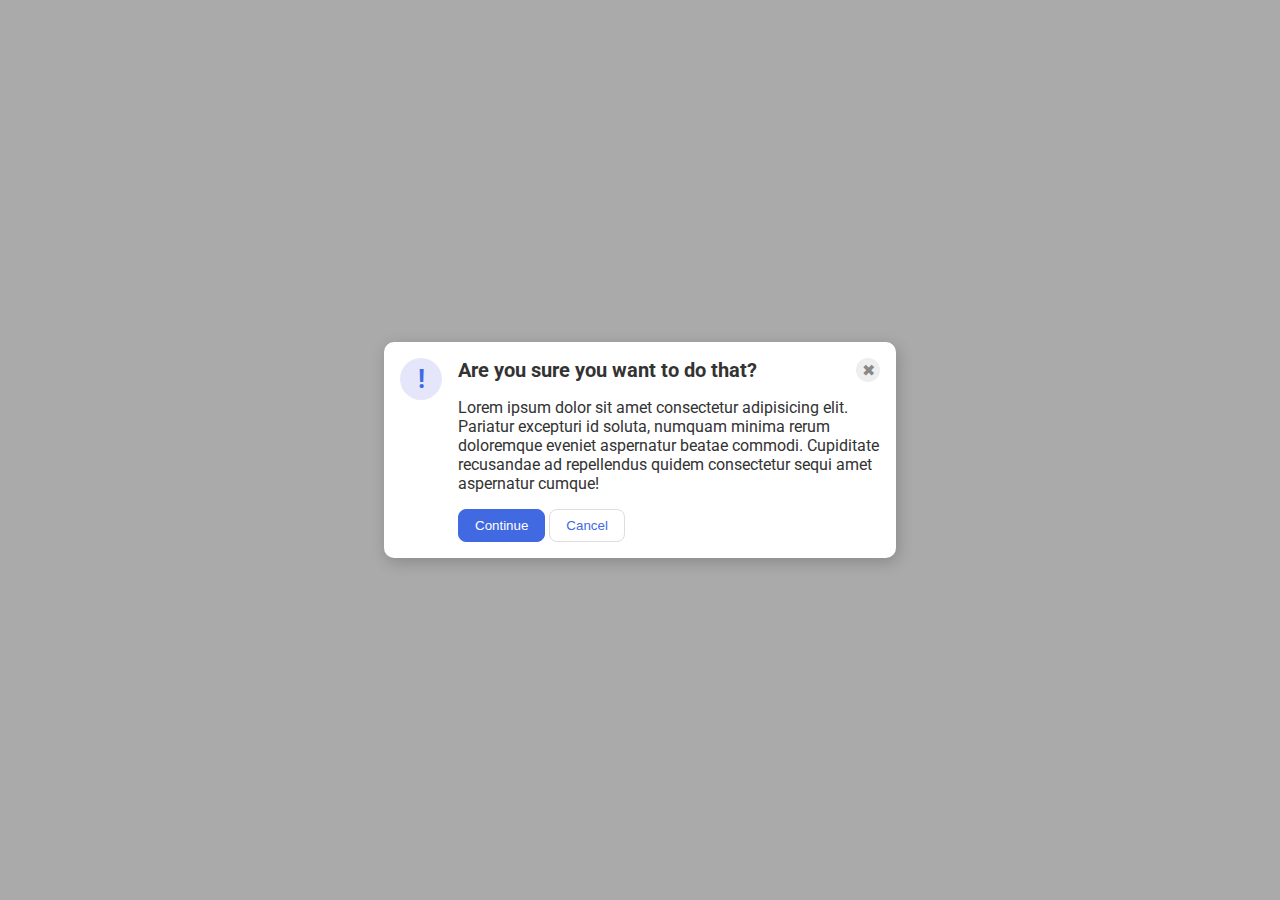
<file: flex/05-flex-modal/index.html>
<!DOCTYPE html>
<html lang="en">

<head>
    <meta charset="UTF-8">
    <meta http-equiv="X-UA-Compatible" content="IE=edge">
    <meta name="viewport" content="width=device-width, initial-scale=1.0">
    <link rel="stylesheet" href="style.css">
    <title>Modal</title>
</head>

<body>
    <div class="modal">
        <div class="icon">!</div>
        <div class="info">
            <div class="top">
                <div class="header">Are you sure you want to do that?</div>
                <div class="close-button">✖</div>
            </div>
            <div class="text">Lorem ipsum dolor sit amet consectetur adipisicing elit. Pariatur excepturi id soluta,
                numquam
                minima rerum doloremque eveniet aspernatur beatae commodi. Cupiditate recusandae ad repellendus quidem
                consectetur sequi amet aspernatur cumque!</div>
            <div class="buttons">
                <button class="continue">Continue</button>
                <button class="cancel">Cancel</button>
            </div>
        </div>
    </div>
</body>

</html>
</file>
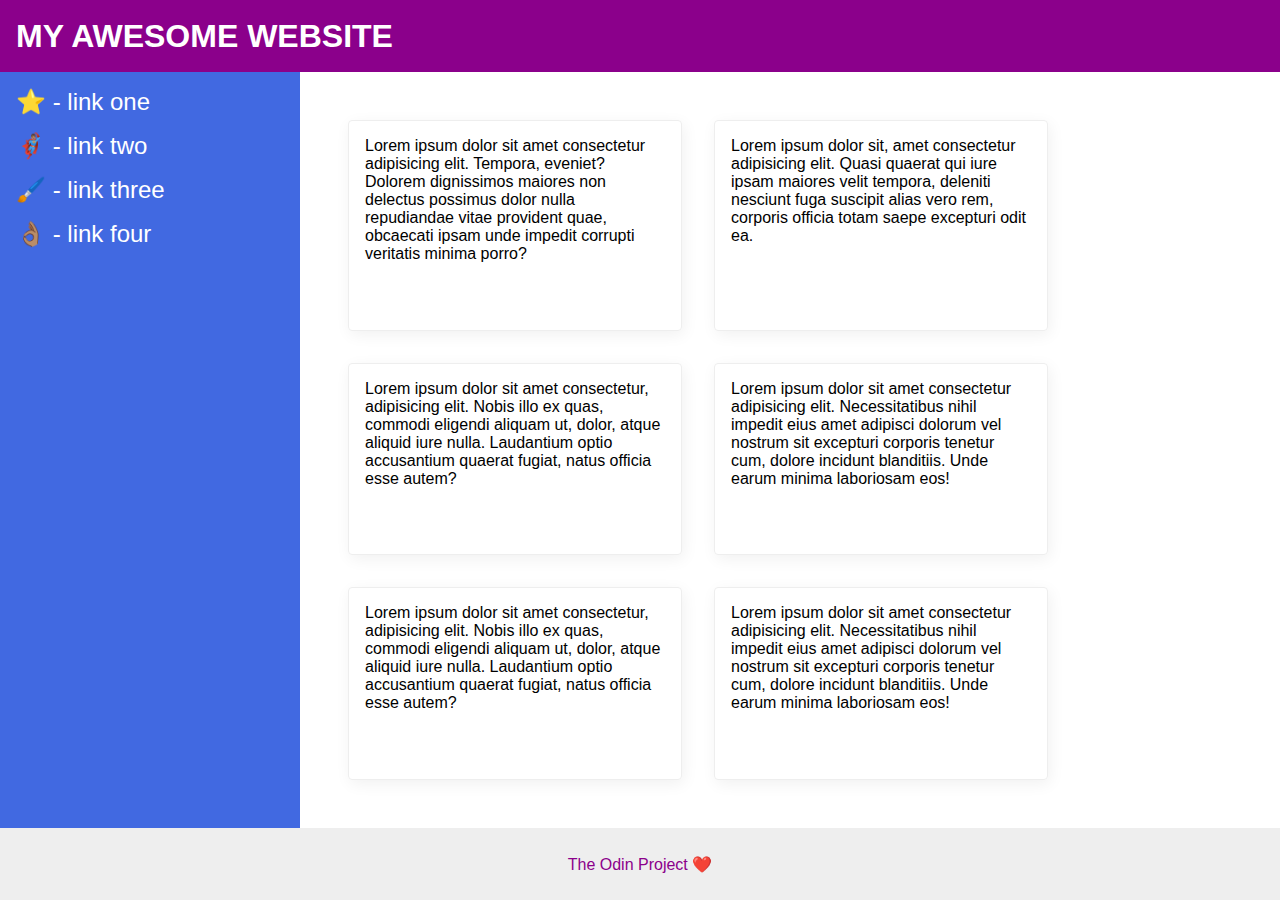
<file: flex/07-flex-layout-2/index.html>
<!DOCTYPE html>
<html lang="en">
  <head>
    <meta charset="UTF-8">
    <meta http-equiv="X-UA-Compatible" content="IE=edge">
    <meta name="viewport" content="width=device-width, initial-scale=1.0">
    <title>The Holy Grail</title>
    <link rel="stylesheet" href="style.css">
  </head>
  <body>
    <div class="header">
      MY AWESOME WEBSITE
    </div>

    <div class="body">
      <div class="sidebar">
        <ul>
          <li><a href="#">⭐ - link one</a></li>
          <li><a href="#">🦸🏽‍♂️ - link two</a></li>
          <li><a href="#">🖌️ - link three</a></li>
          <li><a href="#">👌🏽 - link four</a></li>
        </ul>
      </div>

      <div class="cards-container">
        <div class="card">Lorem ipsum dolor sit amet consectetur adipisicing elit. Tempora, eveniet? Dolorem dignissimos maiores non delectus possimus dolor nulla repudiandae vitae provident quae, obcaecati ipsam unde impedit corrupti veritatis minima porro?</div>
        <div class="card">Lorem ipsum dolor sit, amet consectetur adipisicing elit. Quasi quaerat qui iure ipsam maiores velit tempora, deleniti nesciunt fuga suscipit alias vero rem, corporis officia totam saepe excepturi odit ea.</div>
        <div class="card">Lorem ipsum dolor sit amet consectetur, adipisicing elit. Nobis illo ex quas, commodi eligendi aliquam ut, dolor, atque aliquid iure nulla. Laudantium optio accusantium quaerat fugiat, natus officia esse autem?</div>
        <div class="card">Lorem ipsum dolor sit amet consectetur adipisicing elit. Necessitatibus nihil impedit eius amet adipisci dolorum vel nostrum sit excepturi corporis tenetur cum, dolore incidunt blanditiis. Unde earum minima laboriosam eos!</div>
        <div class="card">Lorem ipsum dolor sit amet consectetur, adipisicing elit. Nobis illo ex quas, commodi eligendi aliquam ut, dolor, atque aliquid iure nulla. Laudantium optio accusantium quaerat fugiat, natus officia esse autem?</div>
        <div class="card">Lorem ipsum dolor sit amet consectetur adipisicing elit. Necessitatibus nihil impedit eius amet adipisci dolorum vel nostrum sit excepturi corporis tenetur cum, dolore incidunt blanditiis. Unde earum minima laboriosam eos!</div>
      </div>
    </div>

    <div class="footer">
      The Odin Project ❤️
    </div>
  </body>
</html>
</file>
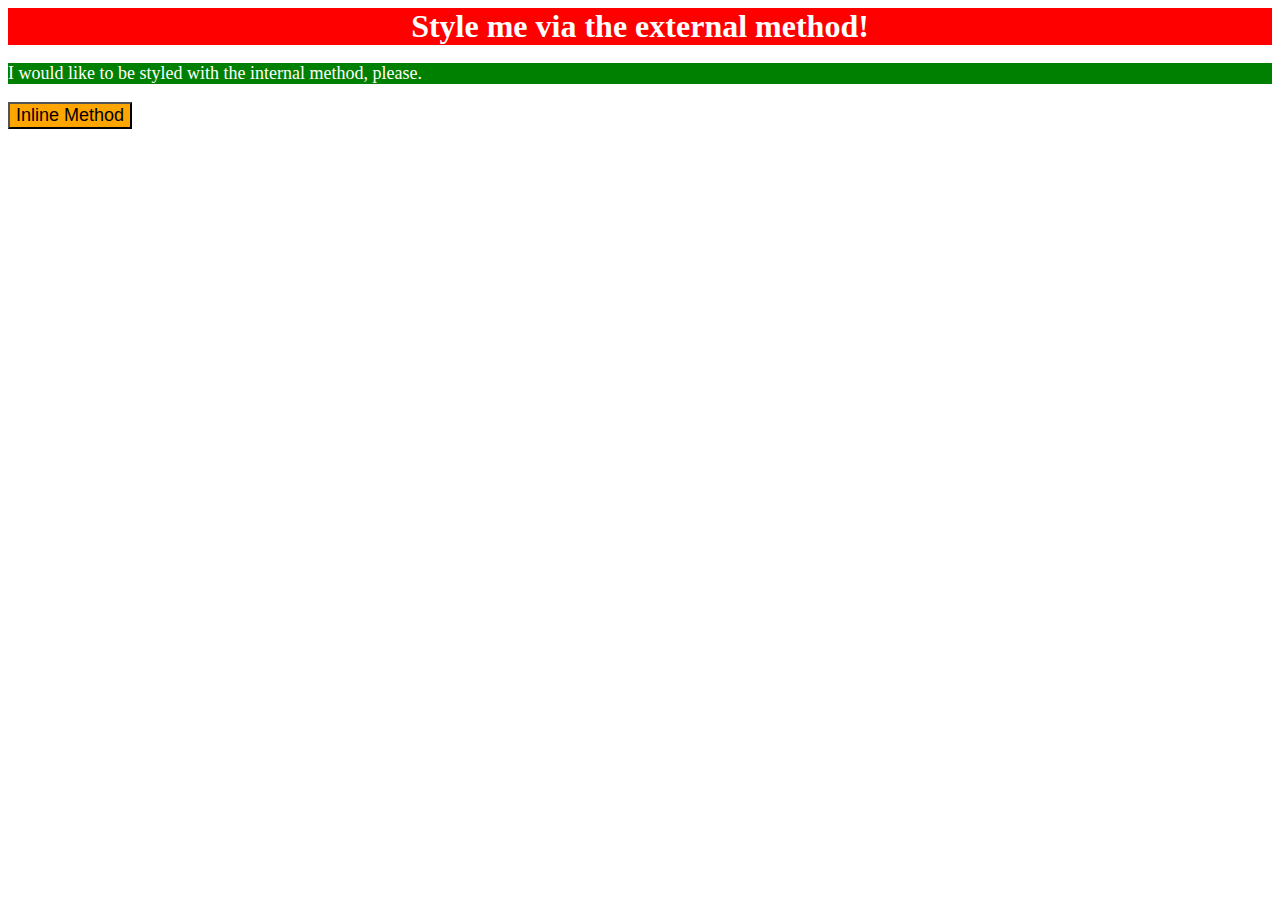
<file: foundations/01-css-methods/index.html>
<!DOCTYPE html>
<html lang="en">

<head>
    <meta charset="UTF-8">
    <meta http-equiv="X-UA-Compatible" content="IE=edge">
    <meta name="viewport" content="width=device-width, initial-scale=1.0">
    <title>Methods for Adding CSS</title>
    <link rel="stylesheet" href="./styles.css">
    <style>
        p {
            color: white;
            background-color: green;
            font-size: 18px;
        }
    </style>
</head>

<body>
    <div>Style me via the external method!</div>
    <p>I would like to be styled with the internal method, please.</p>
    <button style="background-color: orange;font-size: 18px;">Inline Method</button>
</body>

</html>
</file>
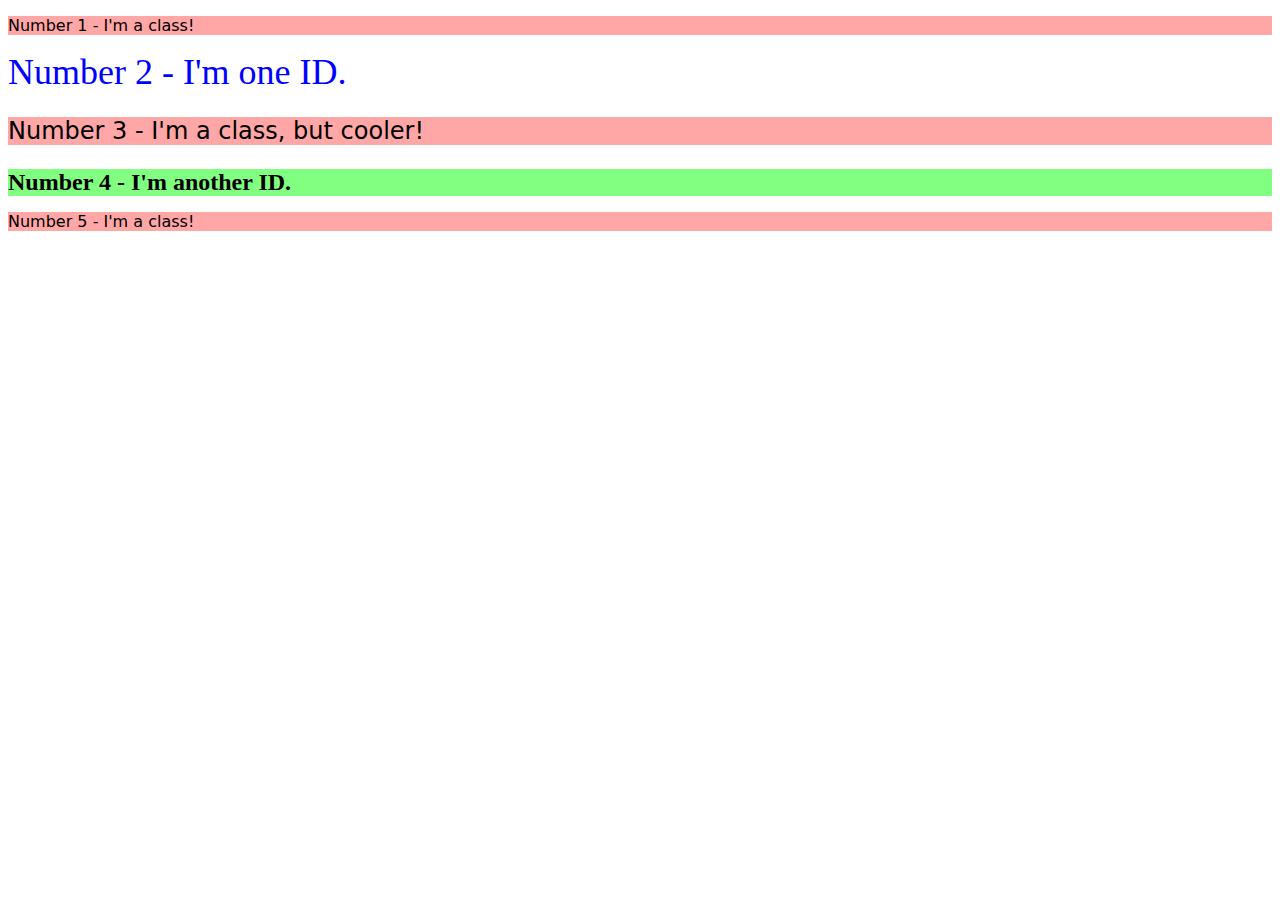
<file: foundations/02-class-id-selectors/index.html>
<!DOCTYPE html>
<html lang="en">
  <head>
    <meta charset="UTF-8">
    <meta http-equiv="X-UA-Compatible" content="IE=edge">
    <meta name="viewport" content="width=device-width, initial-scale=1.0">
    <title>Class and ID Selectors</title>
    <link rel="stylesheet" href="style.css">
  </head>
  <body>
    <p class="odd">Number 1 - I'm a class!</p>
    <div id="bigBlue">Number 2 - I'm one ID.</div>
    <p class="odd medium-font-size">Number 3 - I'm a class, but cooler!</p>
    <div id="medium-green">Number 4 - I'm another ID.</div>
    <p class="odd">Number 5 - I'm a class!</p>
  </body>
</html>
</file>
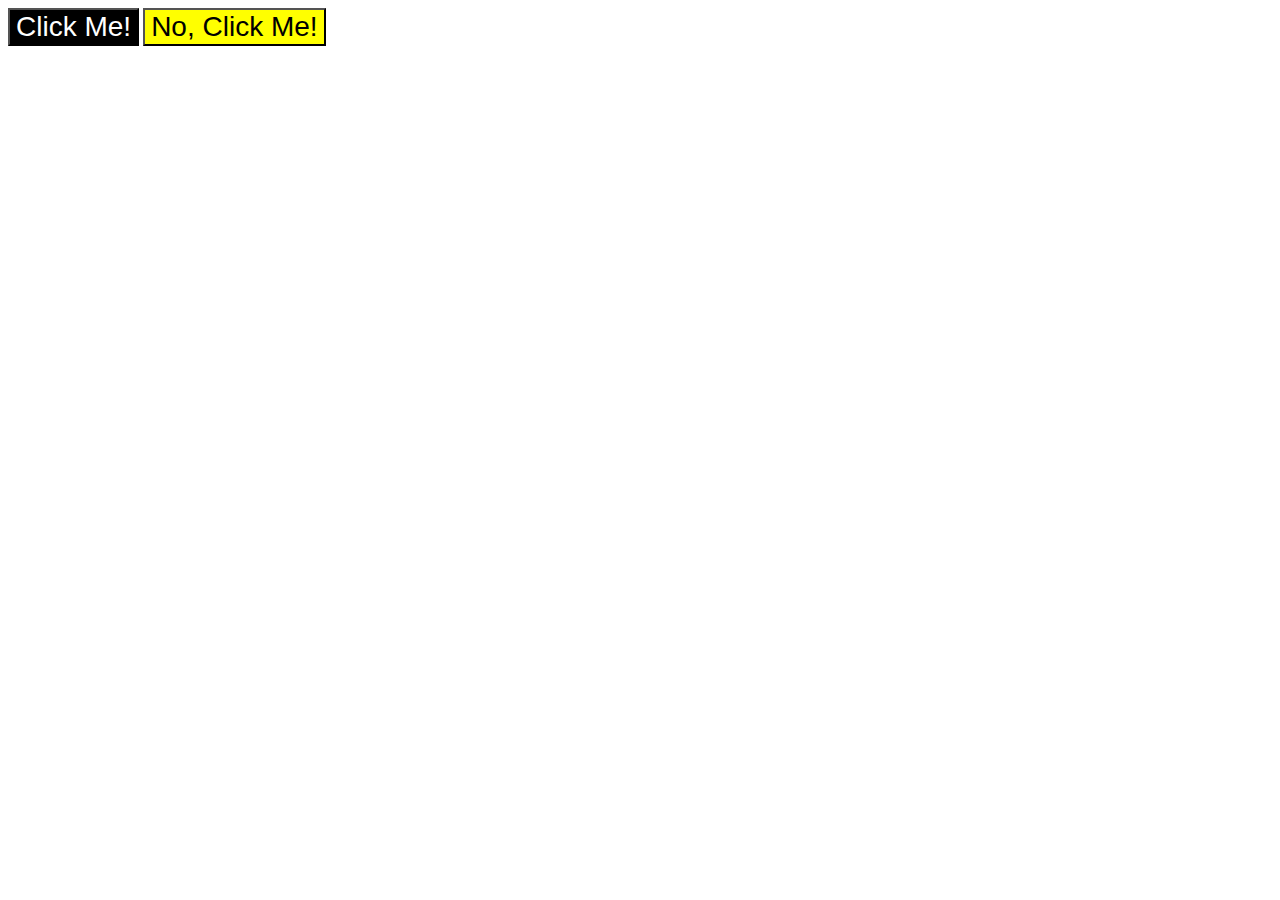
<file: foundations/03-grouping-selectors/index.html>
<!DOCTYPE html>
<html lang="en">

<head>
    <meta charset="UTF-8">
    <meta http-equiv="X-UA-Compatible" content="IE=edge">
    <meta name="viewport" content="width=device-width, initial-scale=1.0">
    <title>Grouping Selectors</title>
    <link rel="stylesheet" href="style.css">
</head>

<body>
    <button class="button-dark">Click Me!</button>
    <button class="button-light">No, Click Me!</button>
</body>

</html>
</file>
<file: flex/05-flex-modal/style.css>
@import url('https://fonts.googleapis.com/css2?family=Roboto:wght@400;700&display=swap');

html, body {
    height: 100%;
}

body {
    font-family: Roboto, sans-serif;
    margin: 0;
    background: #aaa;
    color: #333;
    /* I'll give you this one for free lol */
    display: flex;
    align-items: center;
    justify-content: center;
}

.modal {
    background: white;
    width: 480px;
    border-radius: 10px;
    box-shadow: 2px 4px 16px rgba(0,0,0,.2);
    display: flex;
    padding: 16px;
}

.icon {
    color: royalblue;
    font-size: 26px;
    font-weight: 700;
    background: lavender;
    width: 42px;
    height: 42px;
    border-radius: 50%;
    display: flex;
    justify-content: center;
    align-items: center;
    flex-shrink: 0;
    margin-right: 16px;
}

.text {
    padding: 16px 0px;
}

.close-button {
    background: #eee;
    border-radius: 50%;
    color: #888;
    font-weight: 400;
    font-size: 16px;
    height: 24px;
    width: 24px;
    display: flex;
    justify-content: center;
    align-items: center;
}

button {
    padding: 8px 16px;
    border-radius: 8px;
}

button.continue {
    background: royalblue;
    border: 1px solid royalblue;
    color: white;
}

button.cancel {
    background: white;
    border: 1px solid #ddd;
    color: royalblue;
}

.top {
    display: flex;
    justify-content: space-between;
    align-items: center;
}

.header {
    display: flex;
    justify-content: space-between;
    align-items: center;
    font-weight: 700;
    font-size: 20px;
}

.info {
    display: flex;
    flex-direction: column;
    justify-content: space-evenly;
}
</file>
<file: flex/07-flex-layout-2/style.css>
body {
  font-family: -apple-system, BlinkMacSystemFont, 'Segoe UI', Roboto, Oxygen, Ubuntu, Cantarell, 'Open Sans', 'Helvetica Neue', sans-serif;
  margin: 0;
  min-height: 100vh;
  display: flex;
  flex-direction: column;
}

.header {
  height: 72px;
  background: darkmagenta;
  color: white;
  font-size: 32px;
  font-weight: 900;
  display: flex;
  align-items: center;
  padding-left: 16px;
}

.footer {
  height: 72px;
  background: #eee;
  color: darkmagenta;
  display: flex;
  justify-content: center;
  align-items: center;
}

.sidebar {
  width: 300px;
  background: royalblue;
  flex-shrink: 0;
}

.card {
  border: 1px solid #eee;
  box-shadow: 2px 4px 16px rgba(0,0,0,.06);
  border-radius: 4px;
  width: 300px;
  padding: 16px;
  margin: 16px;
}

ul {
  list-style: none;
  margin: 0;
  padding: 16px;
  display: flex;
  flex-direction: column;
  gap: 16px;
}

a {
  text-decoration: none;
  color: white;
  font-size: 24px;
}

.body {
  display: flex;
  flex: 1;
}

.cards-container {
  display: flex;
  padding: 32px;
  flex-wrap: wrap;
}
</file>
<file: foundations/01-css-methods/styles.css>
div {
    color: white;
    background-color: red;
    font-size: 32px;
    text-align: center;
    font-weight: bold;
}
</file>
<file: foundations/02-class-id-selectors/style.css>
.odd {
    background-color: rgb(255, 167, 167);
    font-family: 'Verdana', 'DejaVu Sans', 'sans-serif';
}

.medium-font-size {
    font-size: 24px;
}

#bigBlue {
    color: rgb(0, 0, 255);
    font-size: 36px;
}

#medium-green {
    background-color: rgb(128, 255, 128);
    font-size: 24px;
    font-weight: bold;
}
</file>
<file: foundations/03-grouping-selectors/style.css>
.button-dark, .button-light {
    font-size: 28px;
    font-family: 'Helvetica', 'Times New Roman', 'sans-serif';
}

.button-dark {
    background-color: black;
    color: white;
}

.button-light {
    background-color: yellow;
}
</file>
